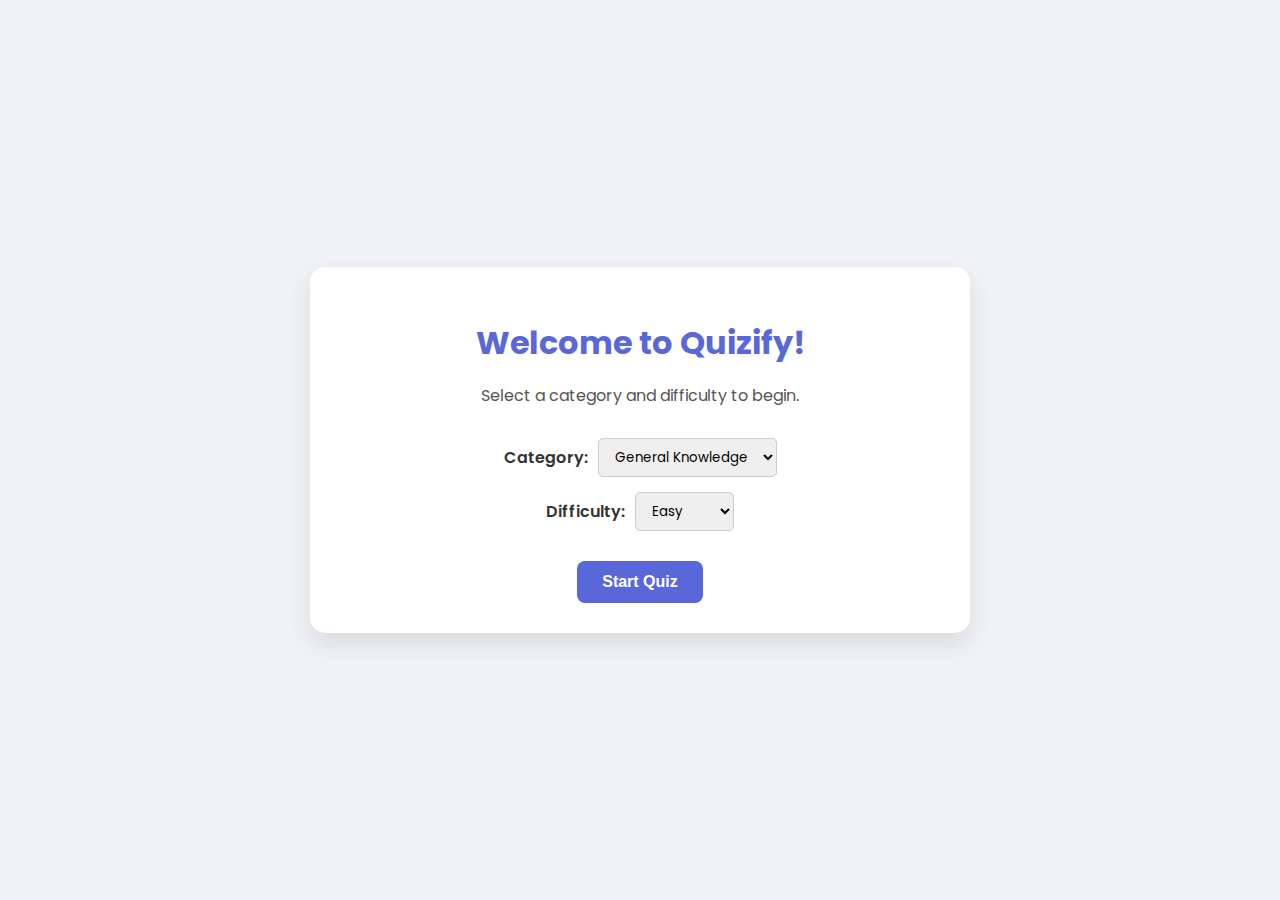
<file: quizify.html>
<!DOCTYPE html>
<html lang="en">
<head>
    <meta charset="UTF-8">
    <meta name="viewport" content="width=device-width, initial-scale=1.0">
    <title>Quizify App</title>
    <link rel="stylesheet" href="quizify.css">
    <link href="https://fonts.googleapis.com/css2?family=Poppins:wght@400;600&display=swap" rel="stylesheet">
</head>
<body>
    <div class="app-container">
        <div id="start-screen" class="screen">
            <h1>Welcome to Quizify!</h1>
            <p>Select a category and difficulty to begin.</p>
            <div class="controls">
                <div class="control-group">
                    <label for="category">Category:</label>
                    <select id="category">
                        <option value="9">General Knowledge</option>
                        <option value="18">Computers</option>
                        <option value="21">Sports</option>
                        <option value="23">History</option>
                        <option value="27">Animals</option>
                    </select>
                </div>
                <div class="control-group">
                    <label for="difficulty">Difficulty:</label>
                    <select id="difficulty">
                        <option value="easy">Easy</option>
                        <option value="medium">Medium</option>
                        <option value="hard">Hard</option>
                    </select>
                </div>
            </div>
            <button id="start-btn" class="btn">Start Quiz</button>
        </div>

        <div id="quiz-screen" class="screen hide">
            <div id="hud">
                <div id="progress-container">
                    <p class="hud-prefix">Question <span id="question-counter"></span></p>
                </div>
                <div id="score-container">
                    <p class="hud-prefix">Score: <span id="score">0</span></p>
                </div>
            </div>
            <h2 id="question">What is the question?</h2>
            <div id="answer-options">
                </div>
            <button id="next-btn" class="btn hide">Next</button>
        </div>

        <div id="end-screen" class="screen hide">
            <h2>Quiz Complete!</h2>
            <p>Your final score is <span id="final-score"></span>.</p>
            <button id="play-again-btn" class="btn">Play Again</button>
        </div>
    </div>

    <script src="quizify.js"></script>
</body>
</html>
</file>
<file: quizify.css>
body {
    font-family: 'Poppins', sans-serif;
    background-color: #f0f2f5;
    color: #333;
    display: flex;
    justify-content: center;
    align-items: center;
    min-height: 100vh;
    margin: 0;
}

.app-container {
    background-color: #ffffff;
    border-radius: 15px;
    box-shadow: 0 10px 25px rgba(0, 0, 0, 0.1);
    width: 90%;
    max-width: 600px;
    padding: 30px;
    text-align: center;
}

.screen.hide {
    display: none;
}

h1 {
    color: #5a67d8;
    margin-bottom: 10px;
}

p {
    color: #555;
    margin-bottom: 20px;
}

.controls {
    margin: 30px 0;
    display: flex;
    flex-direction: column;
    gap: 15px;
}

.control-group {
    display: flex;
    justify-content: center;
    align-items: center;
    gap: 10px;
}

label {
    font-weight: 600;
}

select {
    padding: 8px 12px;
    border-radius: 5px;
    border: 1px solid #ccc;
    font-family: 'Poppins', sans-serif;
}

.btn {
    background-color: #5a67d8;
    color: white;
    border: none;
    padding: 12px 25px;
    border-radius: 8px;
    cursor: pointer;
    font-size: 16px;
    font-weight: 600;
    transition: background-color 0.3s, transform 0.2s;
}

.btn:hover {
    background-color: #434190;
    transform: translateY(-2px);
}

#hud {
    display: flex;
    justify-content: space-between;
    margin-bottom: 20px;
    font-size: 18px;
}

.hud-prefix {
    font-weight: 600;
    color: #555;
}

#question {
    margin-bottom: 25px;
    min-height: 50px;
}

#answer-options {
    display: flex;
    flex-direction: column;
    gap: 10px;
}

.answer-btn {
    background-color: #f0f2f5;
    border: 2px solid #ddd;
    border-radius: 8px;
    padding: 12px;
    width: 100%;
    text-align: left;
    cursor: pointer;
    transition: all 0.3s;
}

.answer-btn:hover:not([disabled]) {
    background-color: #e2e8f0;
    border-color: #5a67d8;
}

.answer-btn.correct {
    background-color: #48bb78;
    color: white;
    border-color: #48bb78;
}

.answer-btn.incorrect {
    background-color: #f56565;
    color: white;
    border-color: #f56565;
}

.answer-btn:disabled {
    cursor: not-allowed;
}

#next-btn {
    margin-top: 20px;
}
</file>
